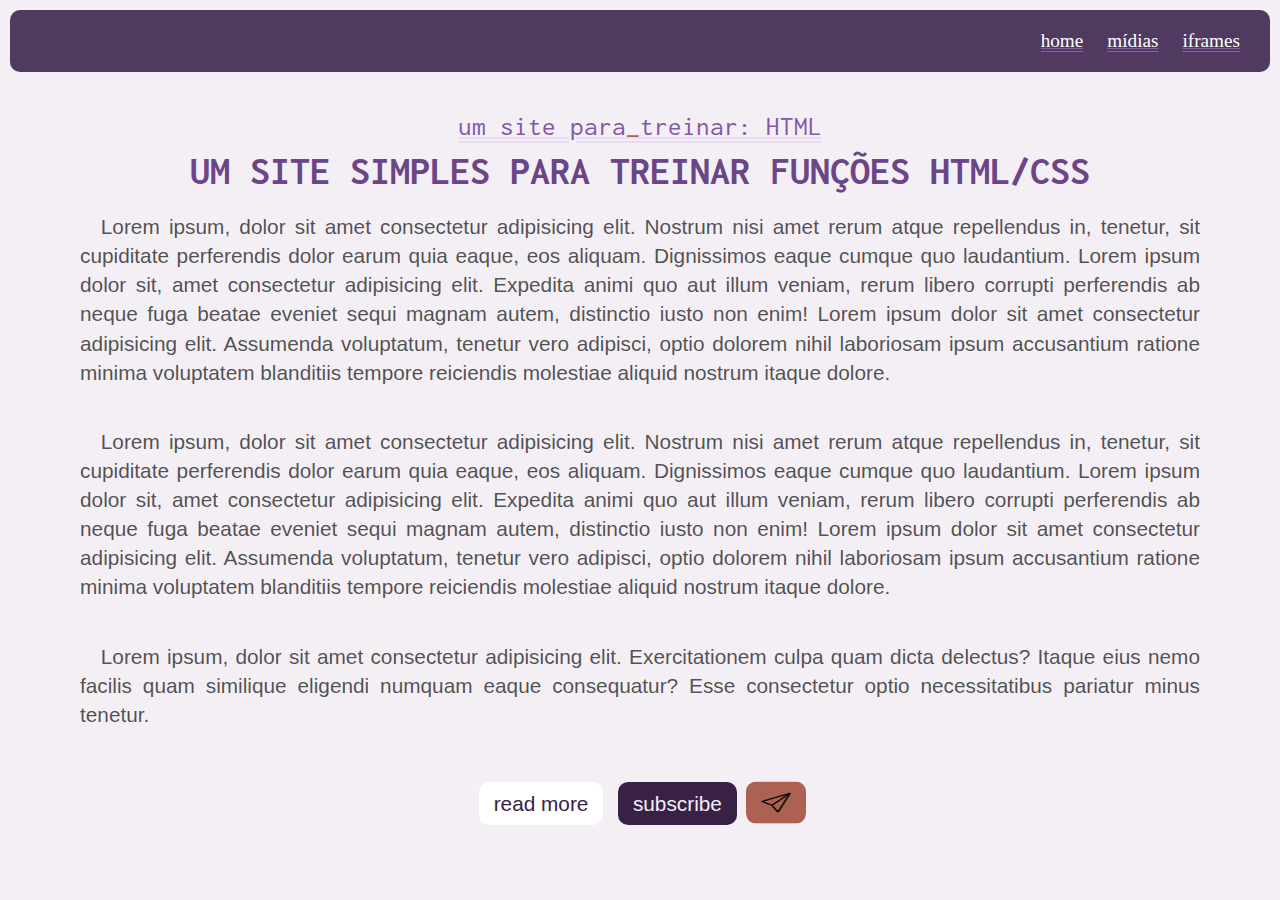
<file: index.html>
<!DOCTYPE html>
<html lang="pt-BR">
<head>
    <meta charset="UTF-8">
    <meta http-equiv="X-UA-Compatible" content="IE=edge">
    <meta name="viewport" content="width=device-width, initial-scale=1.0">
    <title>Site para treinar</title>
    <link rel="stylesheet" href="estilos/style.css">
</head>
<body>

    <nav>
        <a href="index.html">home</a>
        <a href="midias.html">mídias</a>
        <a href="iframes.html">iframes</a>
    </nav>
    
    <header>
        <section>
            <p>um site para<span id="underline">_</span>treinar: HTML</p>
            <h1>UM SITE SIMPLES PARA TREINAR FUNÇÕES HTML/CSS</h1>
        </section>
    </header>

    <main>
        <section>
            <p>Lorem ipsum, dolor sit amet consectetur adipisicing elit. Nostrum nisi amet rerum atque repellendus in, tenetur, sit cupiditate perferendis dolor earum quia eaque, eos aliquam. Dignissimos eaque cumque quo laudantium. Lorem ipsum dolor sit, amet consectetur adipisicing elit. Expedita animi quo aut illum veniam, rerum libero corrupti perferendis ab neque fuga beatae eveniet sequi magnam autem, distinctio iusto non enim! Lorem ipsum dolor sit amet consectetur adipisicing elit. Assumenda voluptatum, tenetur vero adipisci, optio dolorem nihil laboriosam ipsum accusantium ratione minima voluptatem blanditiis tempore reiciendis molestiae aliquid nostrum itaque dolore.</p>

            <p>Lorem ipsum, dolor sit amet consectetur adipisicing elit. Nostrum nisi amet rerum atque repellendus in, tenetur, sit cupiditate perferendis dolor earum quia eaque, eos aliquam. Dignissimos eaque cumque quo laudantium. Lorem ipsum dolor sit, amet consectetur adipisicing elit. Expedita animi quo aut illum veniam, rerum libero corrupti perferendis ab neque fuga beatae eveniet sequi magnam autem, distinctio iusto non enim! Lorem ipsum dolor sit amet consectetur adipisicing elit. Assumenda voluptatum, tenetur vero adipisci, optio dolorem nihil laboriosam ipsum accusantium ratione minima voluptatem blanditiis tempore reiciendis molestiae aliquid nostrum itaque dolore.</p>

            <p>Lorem ipsum, dolor sit amet consectetur adipisicing elit. Exercitationem culpa quam dicta delectus? Itaque eius nemo facilis quam similique eligendi numquam eaque consequatur? Esse consectetur optio necessitatibus pariatur minus tenetur.</p>
        </section>
    </main>

    <footer>
        <a href="" id="read">read more</a>
        <a href="" id="sub">subscribe</a>
        <a href="" id="msg"><img src="imagens/126475.png" alt=""></a>
    </footer>
</body>
</html>
</file>
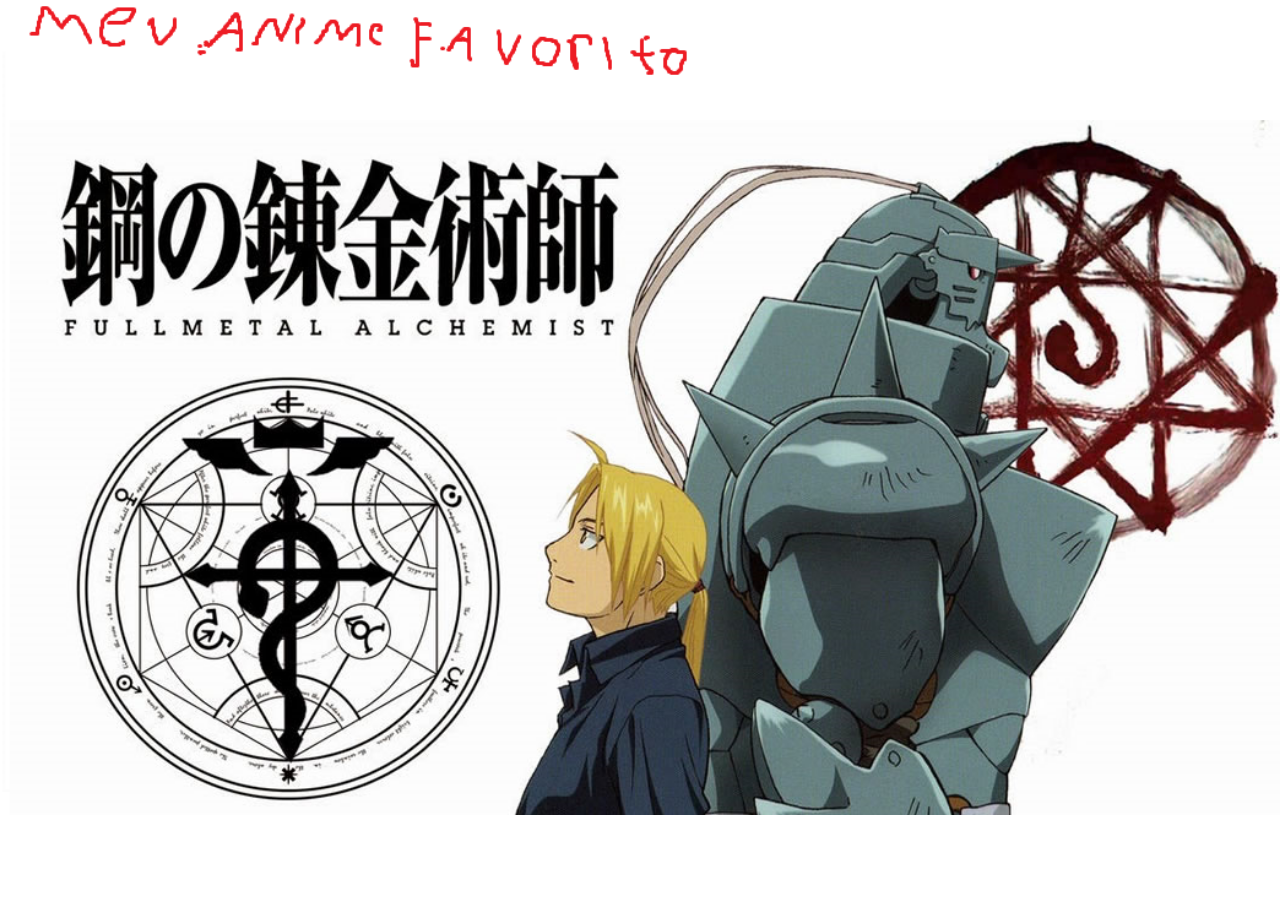
<file: anime.html>
<!DOCTYPE html>
<html lang="pt-BR">
  <head>
    <meta charset="UTF-8" />
    <meta http-equiv="X-UA-Compatible" content="IE=edge" />
    <meta name="viewport" content="width=device-width, initial-scale=1.0" />
    <title>fullmetal</title>
    <style>
      * {
        margin: 0px;
        padding: 0px;
      }

      ::-webkit-scrollbar {
        width: 0px;
        height: 0px;
      }

      img {
        width: 100vw;
      }
    </style>
  </head>
  <body>
    <img src="imagens/fullmetal_alchemist_brotherhood.jpg" alt="">
  </body>
</html>
</file>
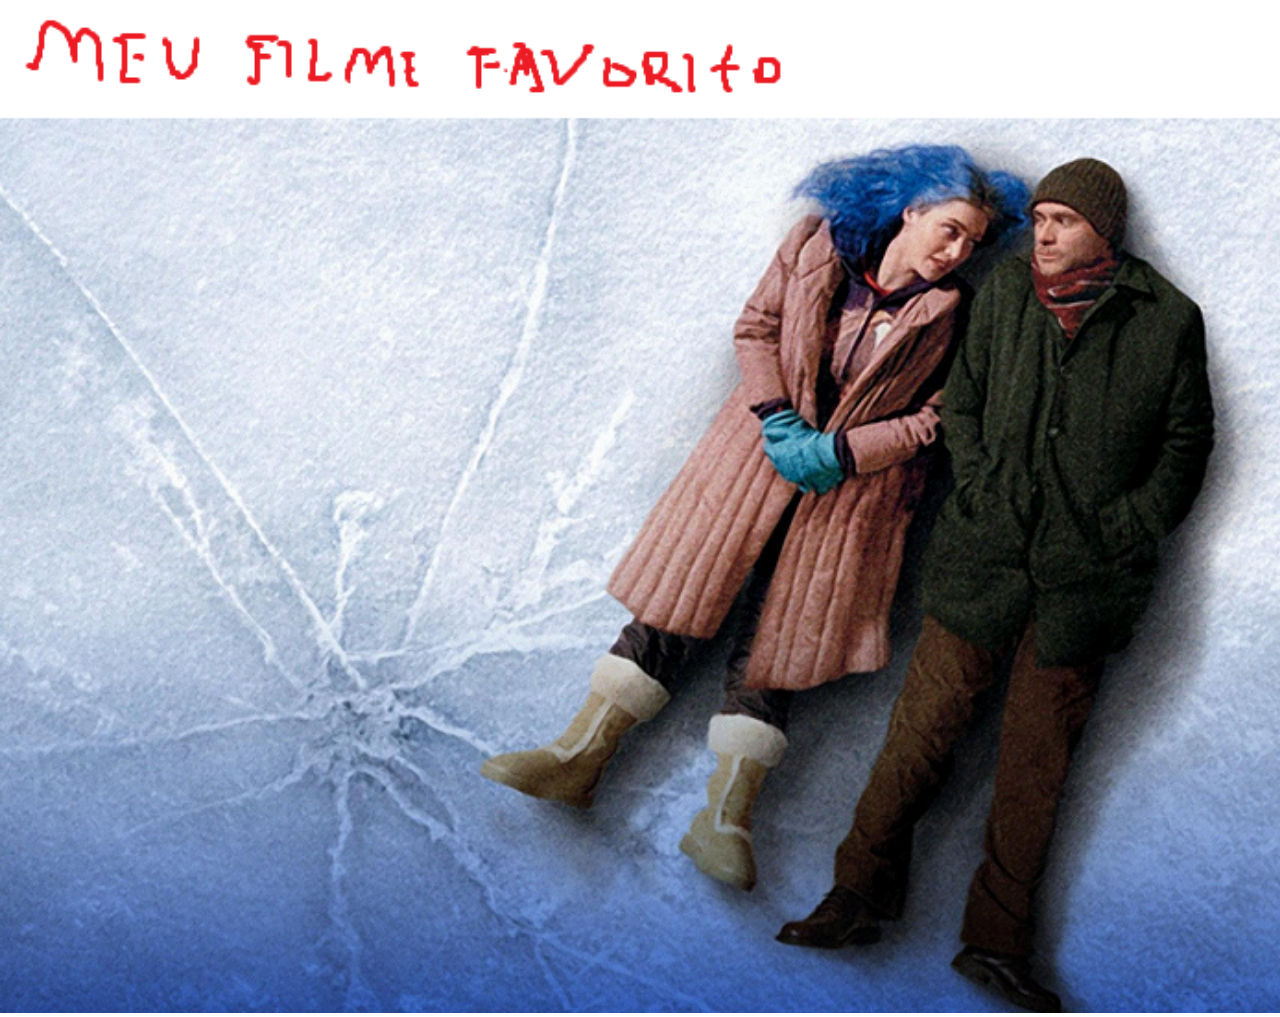
<file: filme.html>
<!DOCTYPE html>
<html lang="pt-BR">
  <head>
    <meta charset="UTF-8" />
    <meta http-equiv="X-UA-Compatible" content="IE=edge" />
    <meta name="viewport" content="width=device-width, initial-scale=1.0" />
    <title>fullmetal</title>
    <style>
      * {
        margin: 0px;
        padding: 0px;
      }

      ::-webkit-scrollbar {
        width: 0px;
        height: 0px;
      }

      img {
        width: 100vw;
      }

    </style>
  </head>
  <body>
    <img src="imagens/eternalsunshine.png" alt="">
  </body>
</html>
</file>
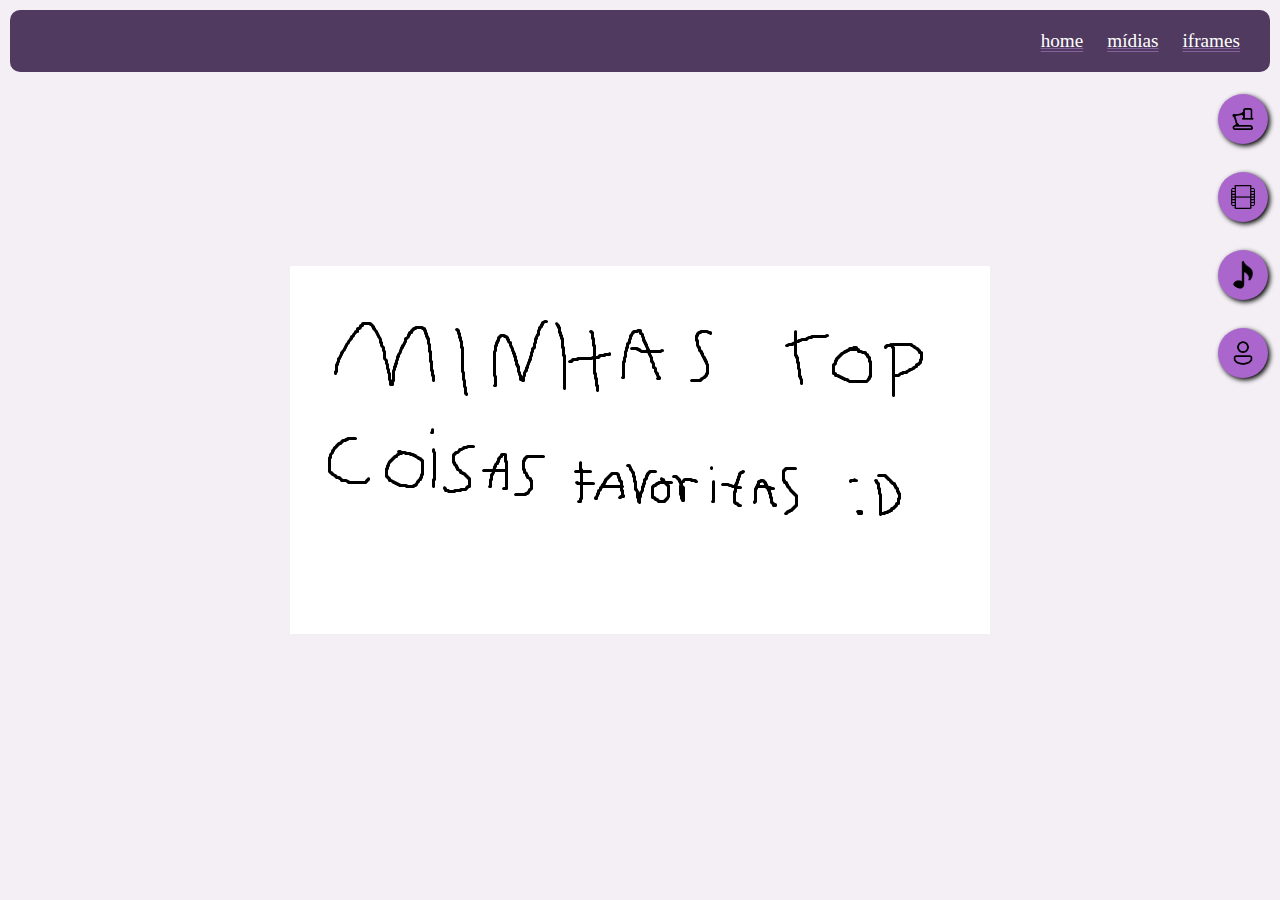
<file: iframes.html>
<!DOCTYPE html>
<html lang="pt-br">
  <head>
    <meta charset="UTF-8" />
    <meta http-equiv="X-UA-Compatible" content="IE=edge" />
    <meta name="viewport" content="width=device-width, initial-scale=1.0" />
    <link rel="stylesheet" href="estilos/styleDois.css" />
    <title>iframes</title>
  </head>
  <body>
    <nav>
      <a href="index.html">home</a>
      <a href="midias.html">mídias</a>
      <a href="iframes.html">iframes</a>
    </nav>

    <section id="frame">
        <iframe id="if" name="tela" src="" frameborder="0"></iframe>
    </section>

    <section id="icones">
        <a href="anime.html" target="tela"> <img src="imagens/icons8-document-camera-48.png" alt=""></a><br>
        <a href="filme.html" target="tela"> <img src="imagens/icons8-movies-50.png" alt=""></a><br>
        <a href="música.html" target="tela"> <img src="imagens/musical-note.png" alt=""></a><br>
        <a href="pessoa.htm" target="tela"> <img src="imagens/icons8-person-48.png" alt=""></a><br>
    </section>
  </body>
</html>
</file>
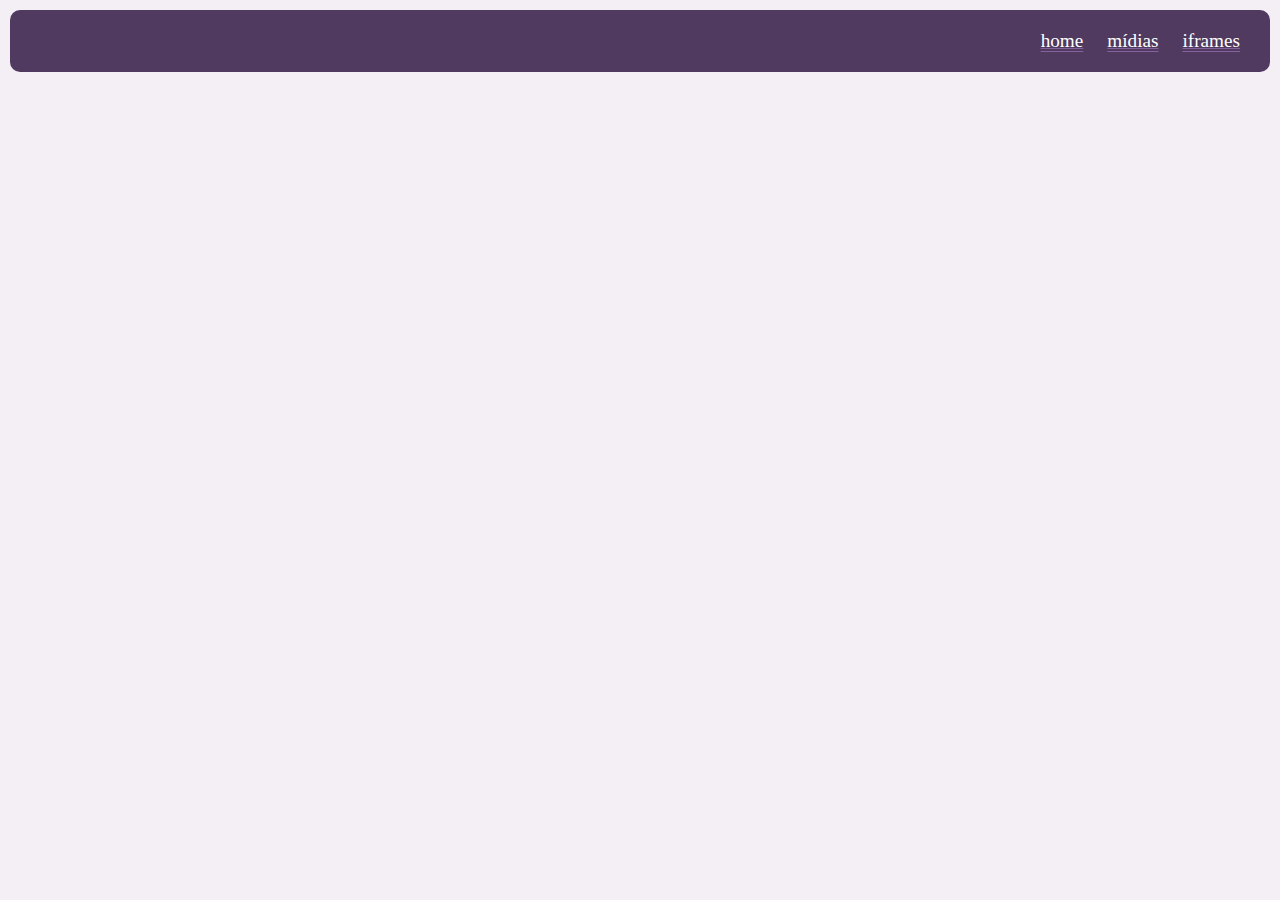
<file: midias.html>
<!DOCTYPE html>
<html lang="pt-BR">

<head>
    <meta charset="UTF-8">
    <meta http-equiv="X-UA-Compatible" content="IE=edge">
    <meta name="viewport" content="width=device-width, initial-scale=1.0">
    <link rel="stylesheet" href="estilos/styleDois.css">
    <title>Imagens</title>
</head>

<body>

    <nav>
        <a href="index.html">home</a>
        <a href="midias.html">mídias</a>
        <a href="iframes.html">iframes</a>
    </nav>

</body>

</html>
</file>
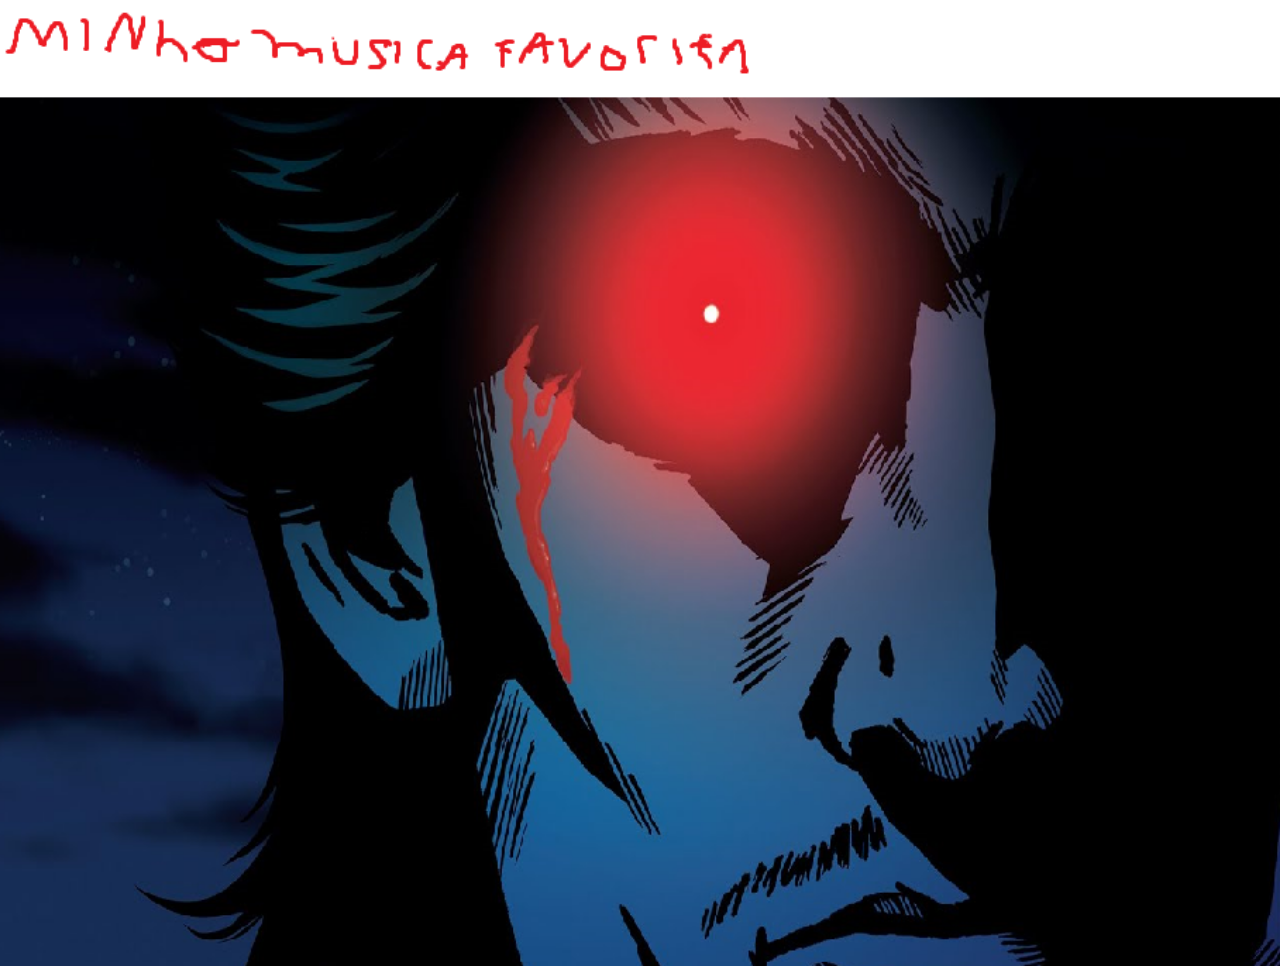
<file: música.html>
<!DOCTYPE html>
<html lang="pt-BR">
  <head>
    <meta charset="UTF-8" />
    <meta http-equiv="X-UA-Compatible" content="IE=edge" />
    <meta name="viewport" content="width=device-width, initial-scale=1.0" />
    <title>fullmetal</title>
    <style>
      * {
        margin: 0px;
        padding: 0px;
      }

      ::-webkit-scrollbar {
        width: 0px;
        height: 0px;
      }

      img {
        width: 100vw;
      }
    </style>
  </head>
  <body>
    <img src="imagens/maxresdefault.jpg" alt="">
  </body>
</html>
</file>
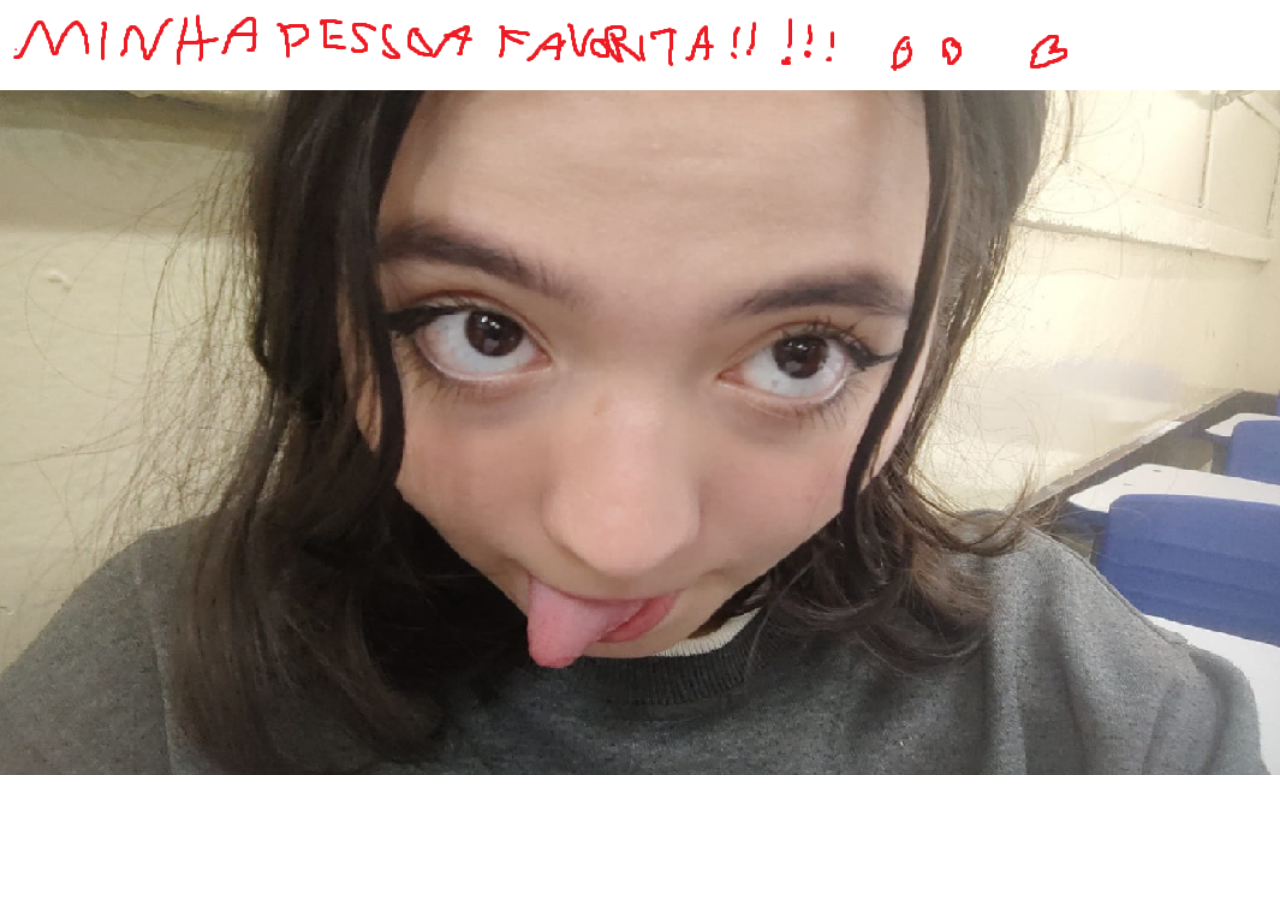
<file: pessoa.htm>
<!DOCTYPE html>
<html lang="pt-BR">
  <head>
    <meta charset="UTF-8" />
    <meta http-equiv="X-UA-Compatible" content="IE=edge" />
    <meta name="viewport" content="width=device-width, initial-scale=1.0" />
    <title>fullmetal</title>
    <style>
      * {
        margin: 0px;
        padding: 0px;
      }

      ::-webkit-scrollbar {
        width: 0px;
        height: 0px;
      }

      img {
        width: 100vw;
      }
    </style>
  </head>
  <body>
    <img src="imagens/pessoa.png" alt="">
  </body>
</html>
</file>
<file: estilos/style.css>
@import url('https://fonts.googleapis.com/css2?family=Inconsolata:wght@300;800&display=swap');


* {
    padding: 0px;
    margin: 0px;
}


body{
    background-color: #f3eff5;
}



nav {
    background-color: #503a5f;
    padding: 20px;
    margin: 10px;
    border-radius: 10px;
    text-align: right;
}

nav > a{
    text-decoration: underline;
    text-decoration-color: #85619e;
    text-decoration-style: double;
    color: white;
    font-size: 1.2em;
    padding: 10px;
    
}

nav > a:hover{
background-color: #1d1023;
border-radius: 10px;
transition: 1s;
}


header p{
text-align: center;
font-family: 'Inconsolata', monospace;
font-size: 1.7em;
padding: 30px;
padding-bottom: 10px;
color: #8657a8;
text-decoration: underline;
text-decoration-color: #e7ddee;
text-decoration-style: double;

}

span#underline{
    color: #9e6661;
}

header h1{
text-align: center;
font-family: 'Inconsolata', monospace;
font-size: 2.5em;
color: #6b4587;


}


main p{
    text-align: center;
    font-size: 1.3em;
    padding: 20px;
    font-family: Arial, Helvetica, sans-serif;
    line-height: 1.4em;
    text-indent: 1em;
    text-align: justify;
    margin-left: 60px;
    margin-right: 60px;
    color: rgba(20, 20, 20, 0.747);
}


footer{
    font-family: Arial, Helvetica, sans-serif;
text-align: center;
padding: 20px;
}


footer > a#read{
    background-color: white;
    margin: 5px;
    padding: 10px;
    padding-right: 15px;
    padding-left: 15px;
    border-radius: 10px;
    font-size: 1.3em;
    text-decoration: none;
    color: #392145;
}

footer > a#sub{
    background-color: #392145;
    margin: 5px;
    padding: 10px;
    padding-right: 15px;
    padding-left: 15px;
    border-radius: 10px;
    font-size: 1.3em;
    color: #f4eef7;
    text-decoration: none;
    font-family: Arial, Helvetica, sans-serif;
}

footer > a > img{
    width: 30px;
    height: 20px;
    background-color: #ad6152;
    padding: 11px;
    padding-right: 15px;
    padding-left: 15px;
    border-radius: 10px;
    transform: translateY(30%);    
}
</file>
<file: estilos/styleDois.css>
* {
    padding: 0px;
    margin: 0px;
}

body {
    background-color: #f3eff5;
}

main {
    height: 100vh;
    position: relative;
   
}

nav {
    background-color: #503a5f;
    padding: 20px;
    margin: 10px;
    border-radius: 10px;
    text-align: right;
}

nav>a {
    text-decoration: underline;
    text-decoration-color: #85619e;
    text-decoration-style: double;
    color: white;
    font-size: 1.2em;
    padding: 10px;

}

nav>a:hover {
    background-color: #1d1023;
    border-radius: 10px;
    transition: 1s;
}

section#icones{
    text-align: right;
}

section#icones img{
    width: 50px;
    height: 50px;
    margin: 12px;
    background-color: #aa66cc;
    border-radius: 50%;
    padding: 11px;
    box-shadow: 2px 2px 5px black;
    box-sizing: border-box;
    
}

section#icones img:hover {
    border: 2px solid rgba(255, 255, 255, 0.438);
    transform: translate(-3px, -3px);
    box-shadow: 5px 5px 10px rgba(0, 0, 0, 0.562);
    transition: transform .5s, border 1s;
}


section#frame{
    position: absolute;
    top: 50%;
    left: 50%;
    height: 368px;
    width: 700px;
   background: url(../imagens/top.png);
    transform: translate(-50%, -50%)


}


iframe#if{
    position: relative;
    width: 800px;
    height: 408px;
}
</file>
